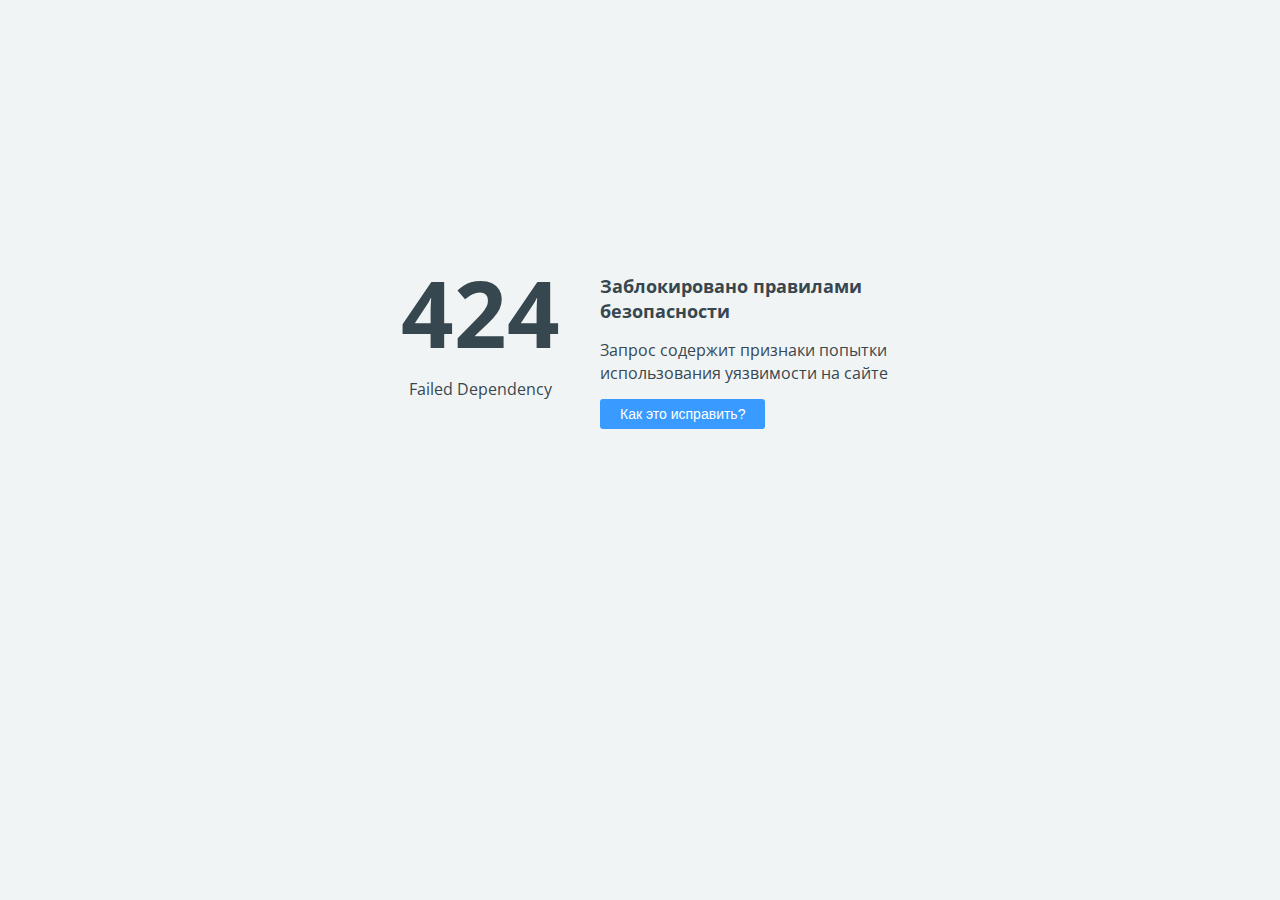
<file: css/plugins/owl.video.play.html>
<!doctype html>
<html>
<head>
    <title>424 Failed Dependency</title>
    <meta charset="UTF-8">
    <meta name="viewport" content="width=device-width">
    <link href='https://fonts.googleapis.com/css?family=Open+Sans:400,700&subset=latin,cyrillic' rel='stylesheet' type='text/css'>
    <style>
        body {
            background-color: #f1f4f5;
            color: #37474f;
            line-height: 1.4;
            font-family: 'Open Sans', sans-serif;
            margin: 0;
            padding: 0;
            }
        .error_code {
            display: block;
            font-size: 92px;
            font-weight: 700;
            margin-top: -25px;
            }
        .error_brief {
            display: block;
            font-size: 18px;
            font-weight: 700;
            margin-bottom: 15px;
            }
        .help_button, .fix_button {
            background-color: #399bff;
            color: #fff;
            margin-top: 15px;
            font-size: 14px;
            padding: 7px 20px 7px 20px;
            border: none;
            border-radius: 3px;
            vertical-align: middle;
            cursor: pointer;
            }
        .fix_button {
            background-color: #38ad41;
            }
        #fix_details {
            margin-top: 40px;
            visibility: hidden;
            opacity: 0;
            transition: visibility 0.3s, opacity 0.3s linear;
            }
    </style>

    <script language="JavaScript">
        function toggleHelp() {
            var e = document.getElementById("fix_details");
            if (e.style.visibility == 'visible') {
                e.style.visibility = 'hidden';
                e.style.opacity = 0;
            } else {
                e.style.visibility = 'visible';
                e.style.opacity = 1;
            }
        }
    </script>
</head>
<body>

<div style="display: table; position: absolute; height: 100%; width: 100%;">
    <div style="display: table-cell; vertical-align: middle; padding: 0 40px;">
        <div style="margin-left: auto; margin-right: auto; width: 520px;">
            <div style="float:left; width:200px; text-align: center; padding-right: 20px;">
                <span class="error_code">424</span>
                <span class="error_description">Failed Dependency</span>
            </div>
            <div style="float:left; width:300px;">
                <span class="error_brief">Заблокировано правилами безопасности</span>
                <span class="error_detail">Запрос содержит признаки попытки использования уязвимости на сайте</span>
                <br>
                <input type="button" value="Как это исправить?" class="help_button" onclick="toggleHelp()">
            </div>
            <div style="clear:both"></div>
            <div id="fix_details">
                Если Вы администратор сайта, самый быстрый способ исправить эту ошибку &mdash; воспользоваться
                Технической проверкой сайта в панели управления хостингом.
                
                <br>
                <input type="button" value="Техническая проверка сайта" class="fix_button" onclick="location.href = 'https://adm.tools/troubleshooting/?host=baha.malyarchuk.space&error=424&request=XWSBul4uVDZaeCEde7Cv5AAAAAo&time=2019-08-27%2004:04:58'">
                <br><br>
                <a href="https://www.ukraine.com.ua/faq/error-424.html">Подробнее о возможных причинах ошибки...</a>
            </div>
        </div>
    </div>
</div>

</body>
</html>
</file>
